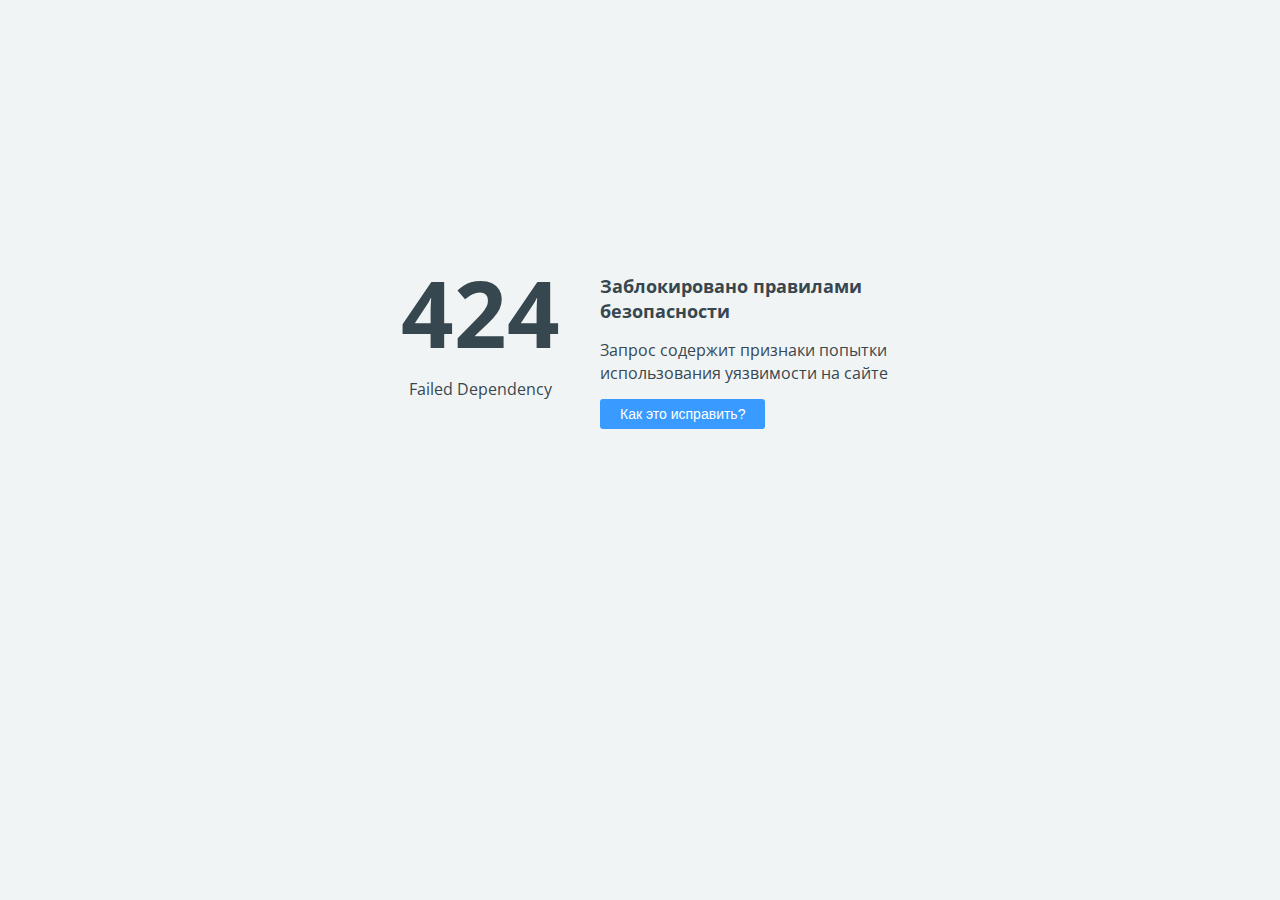
<file: css/plugins/owl.video.play.html>
<!doctype html>
<html>
<head>
    <title>424 Failed Dependency</title>
    <meta charset="UTF-8">
    <meta name="viewport" content="width=device-width">
    <link href='https://fonts.googleapis.com/css?family=Open+Sans:400,700&subset=latin,cyrillic' rel='stylesheet' type='text/css'>
    <style>
        body {
            background-color: #f1f4f5;
            color: #37474f;
            line-height: 1.4;
            font-family: 'Open Sans', sans-serif;
            margin: 0;
            padding: 0;
            }
        .error_code {
            display: block;
            font-size: 92px;
            font-weight: 700;
            margin-top: -25px;
            }
        .error_brief {
            display: block;
            font-size: 18px;
            font-weight: 700;
            margin-bottom: 15px;
            }
        .help_button, .fix_button {
            background-color: #399bff;
            color: #fff;
            margin-top: 15px;
            font-size: 14px;
            padding: 7px 20px 7px 20px;
            border: none;
            border-radius: 3px;
            vertical-align: middle;
            cursor: pointer;
            }
        .fix_button {
            background-color: #38ad41;
            }
        #fix_details {
            margin-top: 40px;
            visibility: hidden;
            opacity: 0;
            transition: visibility 0.3s, opacity 0.3s linear;
            }
    </style>

    <script language="JavaScript">
        function toggleHelp() {
            var e = document.getElementById("fix_details");
            if (e.style.visibility == 'visible') {
                e.style.visibility = 'hidden';
                e.style.opacity = 0;
            } else {
                e.style.visibility = 'visible';
                e.style.opacity = 1;
            }
        }
    </script>
</head>
<body>

<div style="display: table; position: absolute; height: 100%; width: 100%;">
    <div style="display: table-cell; vertical-align: middle; padding: 0 40px;">
        <div style="margin-left: auto; margin-right: auto; width: 520px;">
            <div style="float:left; width:200px; text-align: center; padding-right: 20px;">
                <span class="error_code">424</span>
                <span class="error_description">Failed Dependency</span>
            </div>
            <div style="float:left; width:300px;">
                <span class="error_brief">Заблокировано правилами безопасности</span>
                <span class="error_detail">Запрос содержит признаки попытки использования уязвимости на сайте</span>
                <br>
                <input type="button" value="Как это исправить?" class="help_button" onclick="toggleHelp()">
            </div>
            <div style="clear:both"></div>
            <div id="fix_details">
                Если Вы администратор сайта, самый быстрый способ исправить эту ошибку &mdash; воспользоваться
                Технической проверкой сайта в панели управления хостингом.
                
                <br>
                <input type="button" value="Техническая проверка сайта" class="fix_button" onclick="location.href = 'https://adm.tools/troubleshooting/?host=baha.malyarchuk.space&error=424&request=XWSBul4uVDZaeCEde7Cv5AAAAAo&time=2019-08-27%2004:04:58'">
                <br><br>
                <a href="https://www.ukraine.com.ua/faq/error-424.html">Подробнее о возможных причинах ошибки...</a>
            </div>
        </div>
    </div>
</div>

</body>
</html>
</file>
